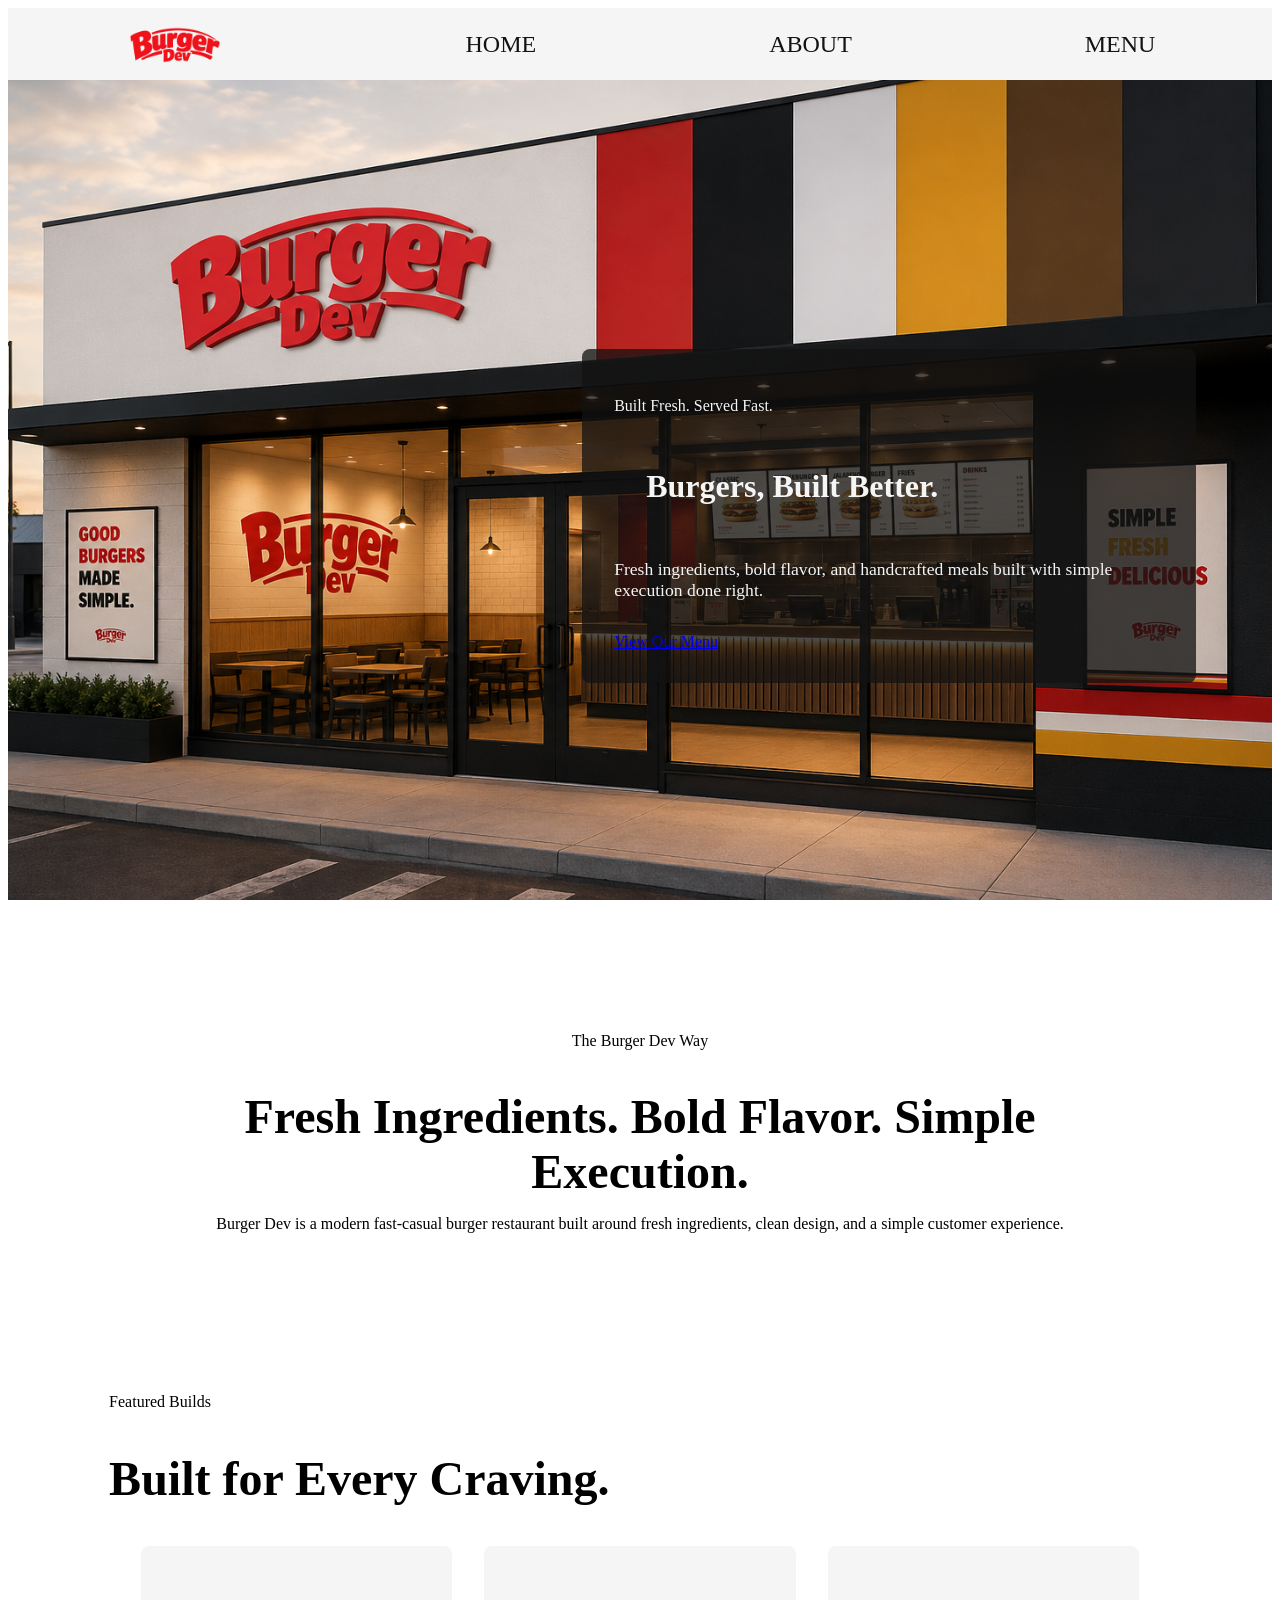
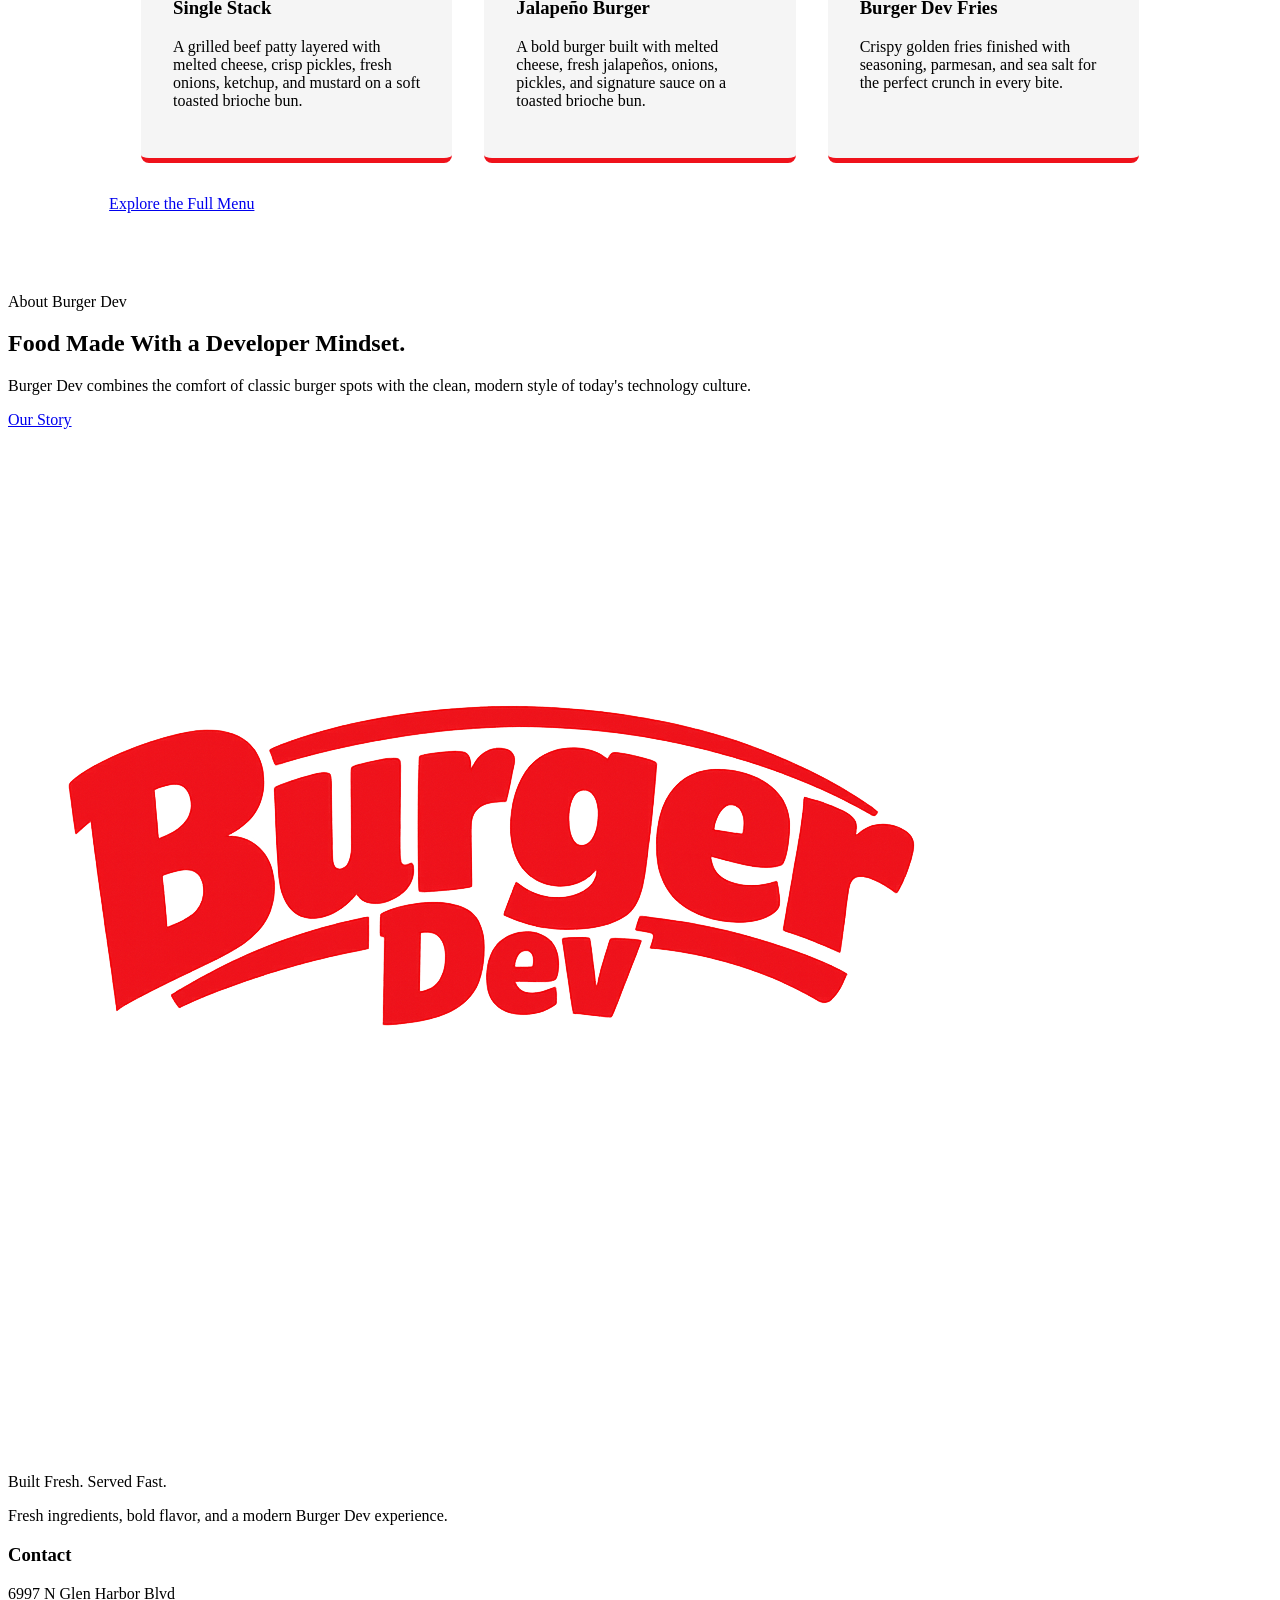
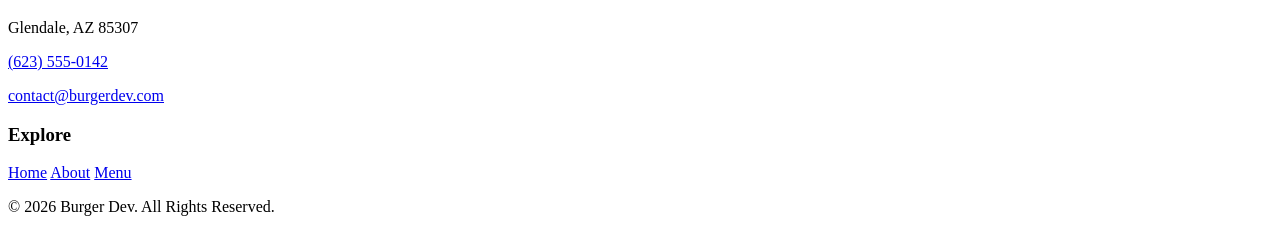
<file: index.html>
<!DOCTYPE html>
<html lang="en">
    <!-- Hompage -->
    <head>
        <meta charset="UTF-8">
        <meta name="description" content="Burger Dev serves fresh burgers, crispy fries, and handcrafted meals built with bold flavor and simple execution.">
        <meta name="viewport" content="width=device-width, initial-scale=1.0">

        <title>Burger Dev | Built Fresh. Served Fast.</title>
        <!-- Css Stylesheets -->
        <link rel="stylesheet" type="text/css" href="./global.css">
        <link rel="stylesheet" type="text/css" href="./homepage.css">
    </head>

    <body>
        <nav>
            <!-- Site Navigation -->
             <a href="./" id="logo-wrapper">
            <img src="./images/Burger_Dev_Logo.png" alt="Burger Dev Logo" id="nav-logo">
            </a>

            <a href="./" class="nav-link">Home</a>
            <a href="./about/" class="nav-link">About</a>
            <a href="./menu/" class="nav-link">Menu</a>
        </nav>
        <header id="hero">
            <div class="hero-content">
                <!-- Hero Content -->
                <p class="section-label">Built Fresh. Served Fast.</p>

                <h1>Burgers, Built Better.</h1>

                <p class="hero-description">
                    Fresh ingredients, bold flavor, and handcrafted meals
                    built with simple execution done right.
                </p>

                <a href="./menu/" class="button">View Our Menu</a>
            </div>
        </header>

        <main>
            <section id="brand-intro">
                <!-- Brand Introduction -->
                <p class="section-label">The Burger Dev Way</p>
                

                <h2 class="header-two-styles">Fresh Ingredients. Bold Flavor. Simple Execution.</h2>

                <p>
                    Burger Dev is a modern fast-casual burger restaurant
                    built around fresh ingredients, clean design, and a
                    simple customer experience.
                </p>
            </section>

                <!-- Featured Menu -->
            <section id="featured-menu">
                <p>Featured Builds</p>
            
                <h2>Built for Every Craving.</h2>
                    <div class="featured-grid">
                        <article class="menu-card">

                            <h3>Single Stack</h3>
                        
                            <p>
                                A grilled beef patty layered with melted cheese,
                                crisp pickles, fresh onions, ketchup, and mustard
                                on a soft toasted brioche bun.
                            </p>
                        </article>
                        <article class="menu-card">
                            <h3>Jalapeño Burger</h3>

                            <p>
                                A bold burger built with melted cheese,
                                fresh jalapeños, onions, pickles, and
                                signature sauce on a toasted brioche bun.
                            </p>
                        </article>
                        <article class="menu-card">
                            <h3>Burger Dev Fries</h3>


                            <p>
                                Crispy golden fries finished with seasoning,
                                parmesan, and sea salt for the perfect
                                crunch in every bite.
                            </p>
                        </article>
                        
                    </div>
                <a href="./menu/">Explore the Full Menu</a>
            </section>

            <!-- About Preview -->
            <p>About Burger Dev</p>

            <h2>Food Made With a Developer Mindset.</h2>

            <p>
                Burger Dev combines the comfort of classic burger spots
                with the clean, modern style of today's technology
                culture.
            </p>

            <a href="./about/">Our Story</a>
        
        </main>
        </footer>
            <!-- Footer Brand Content -->
            <img src="./images/Burger_Dev_Logo.png" alt="Burger Dev Logo">

            <p>Built Fresh. Served Fast.</p>

            <p>
                Fresh ingredients, bold flavor, and a modern
                Burger Dev experience.
            </p>


            <!-- Contact Information -->
            <h3>Contact</h3>

            <p>6997 N Glen Harbor Blvd</p>
            <p>Glendale, AZ 85307</p>

            <p>
                <a href="tel:+16235550142">(623) 555-0142</a>
            </p>

            <p>
                <a href="mailto:contact@burgerdev.com">contact@burgerdev.com</a>
            </p>


            <!-- Explore Links -->
            <h3>Explore</h3>

            <a href="./">Home</a>
            <a href="./about/">About</a>
            <a href="./menu/">Menu</a>


            <!-- Copyright -->
            <p>&copy; 2026 Burger Dev. All Rights Reserved.</p>
        </footer>
    </body>

</html>
</file>
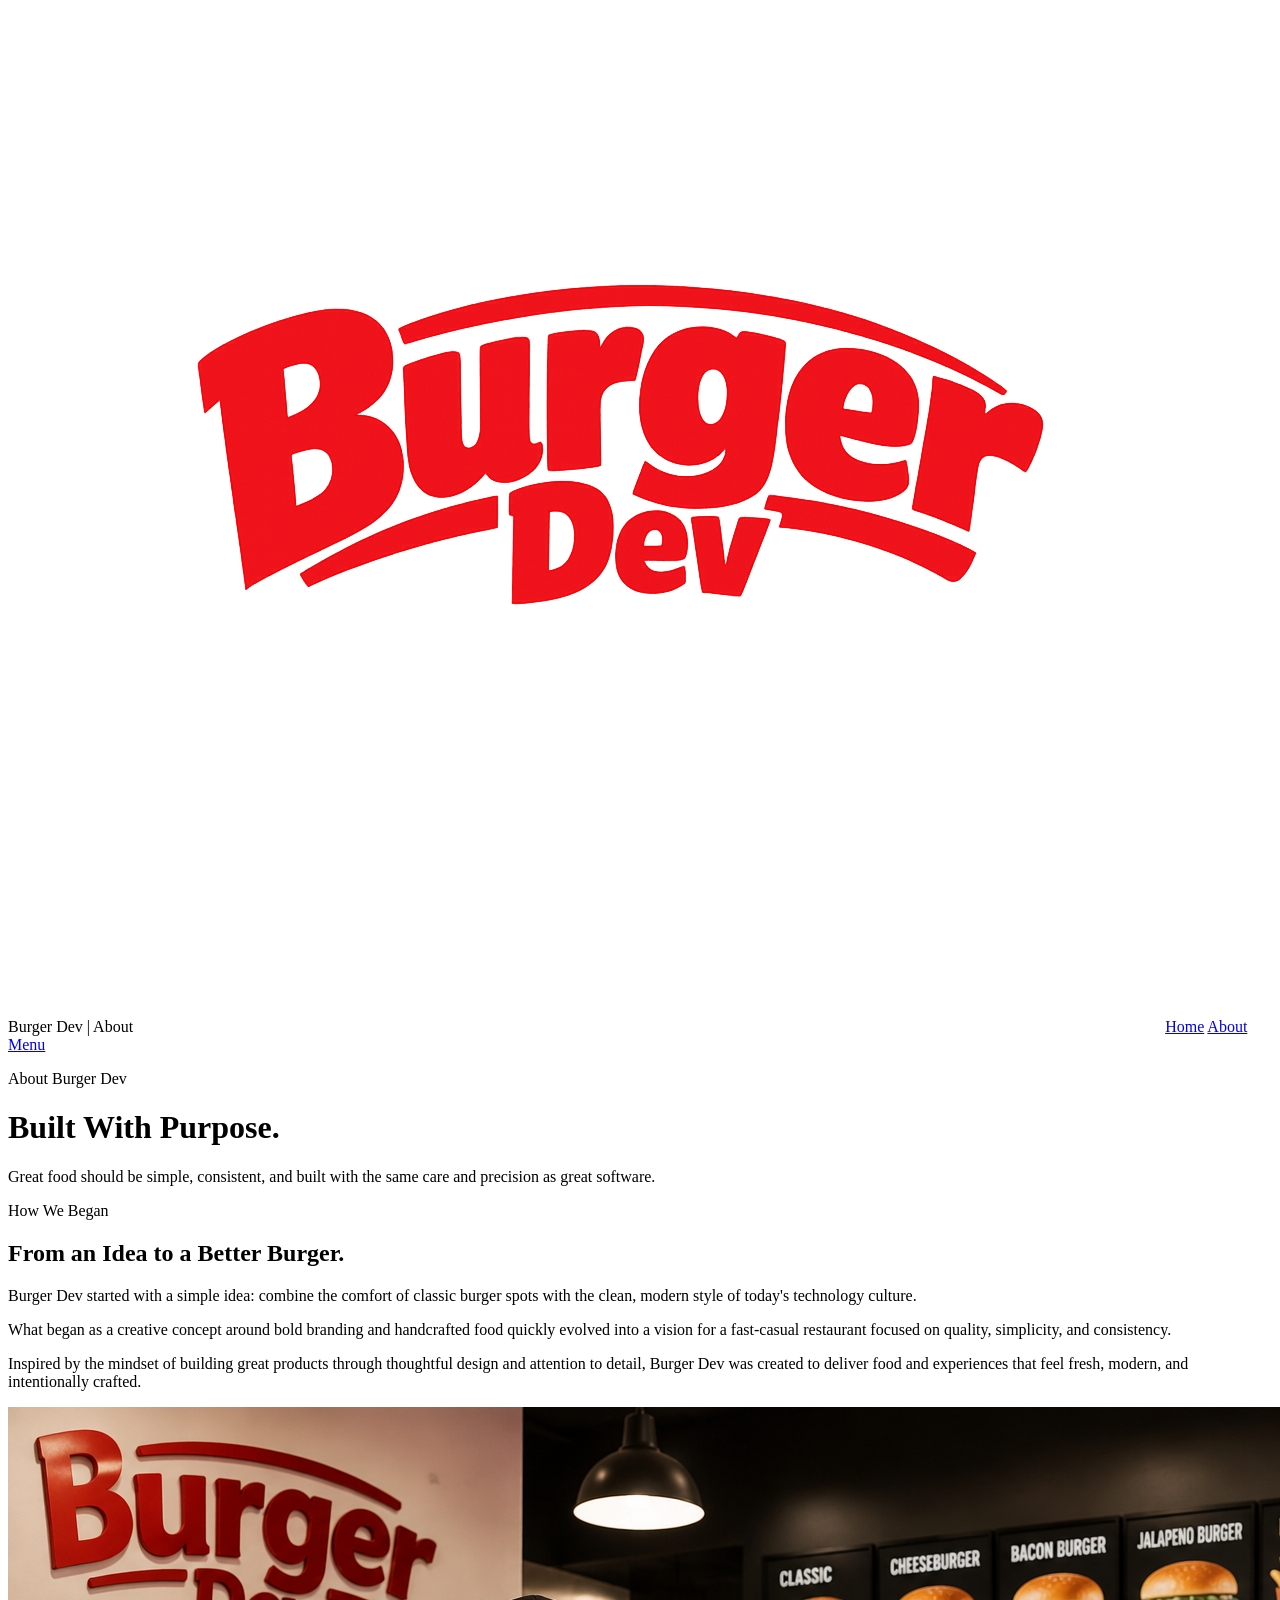
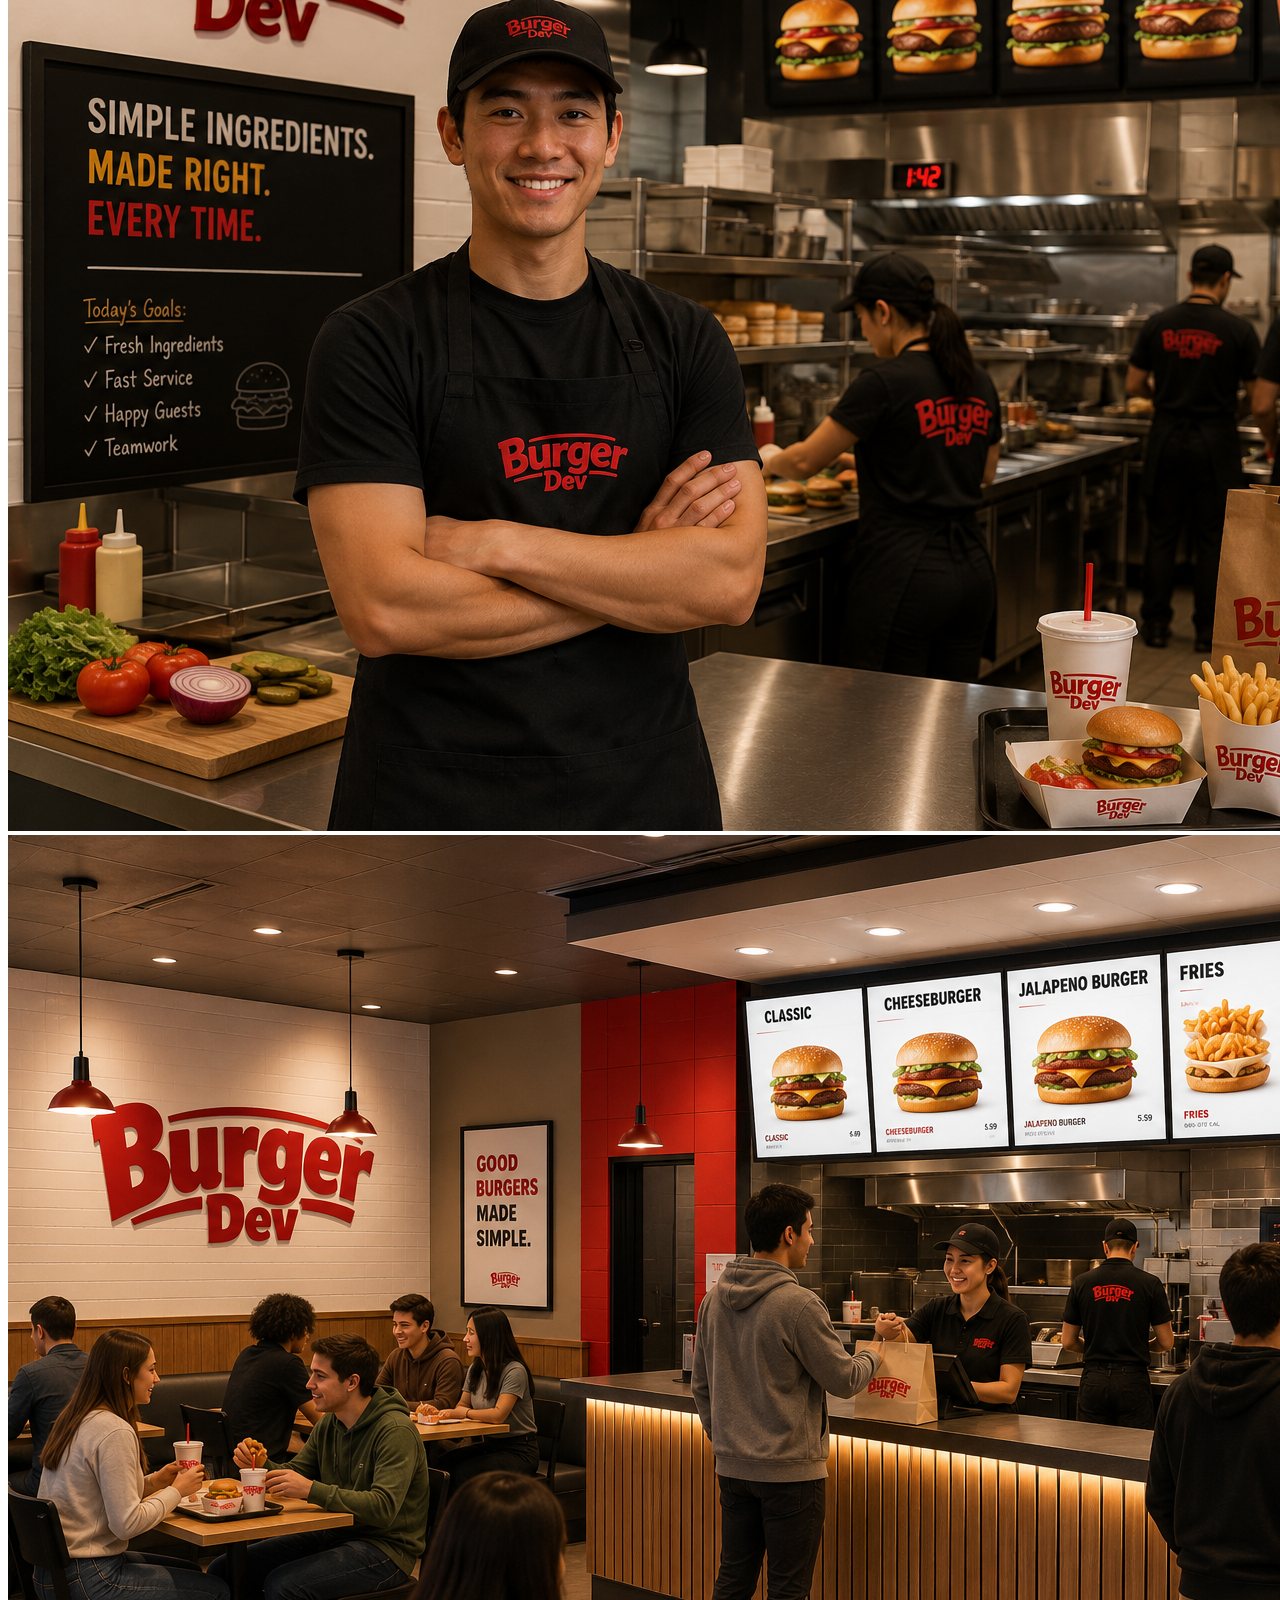
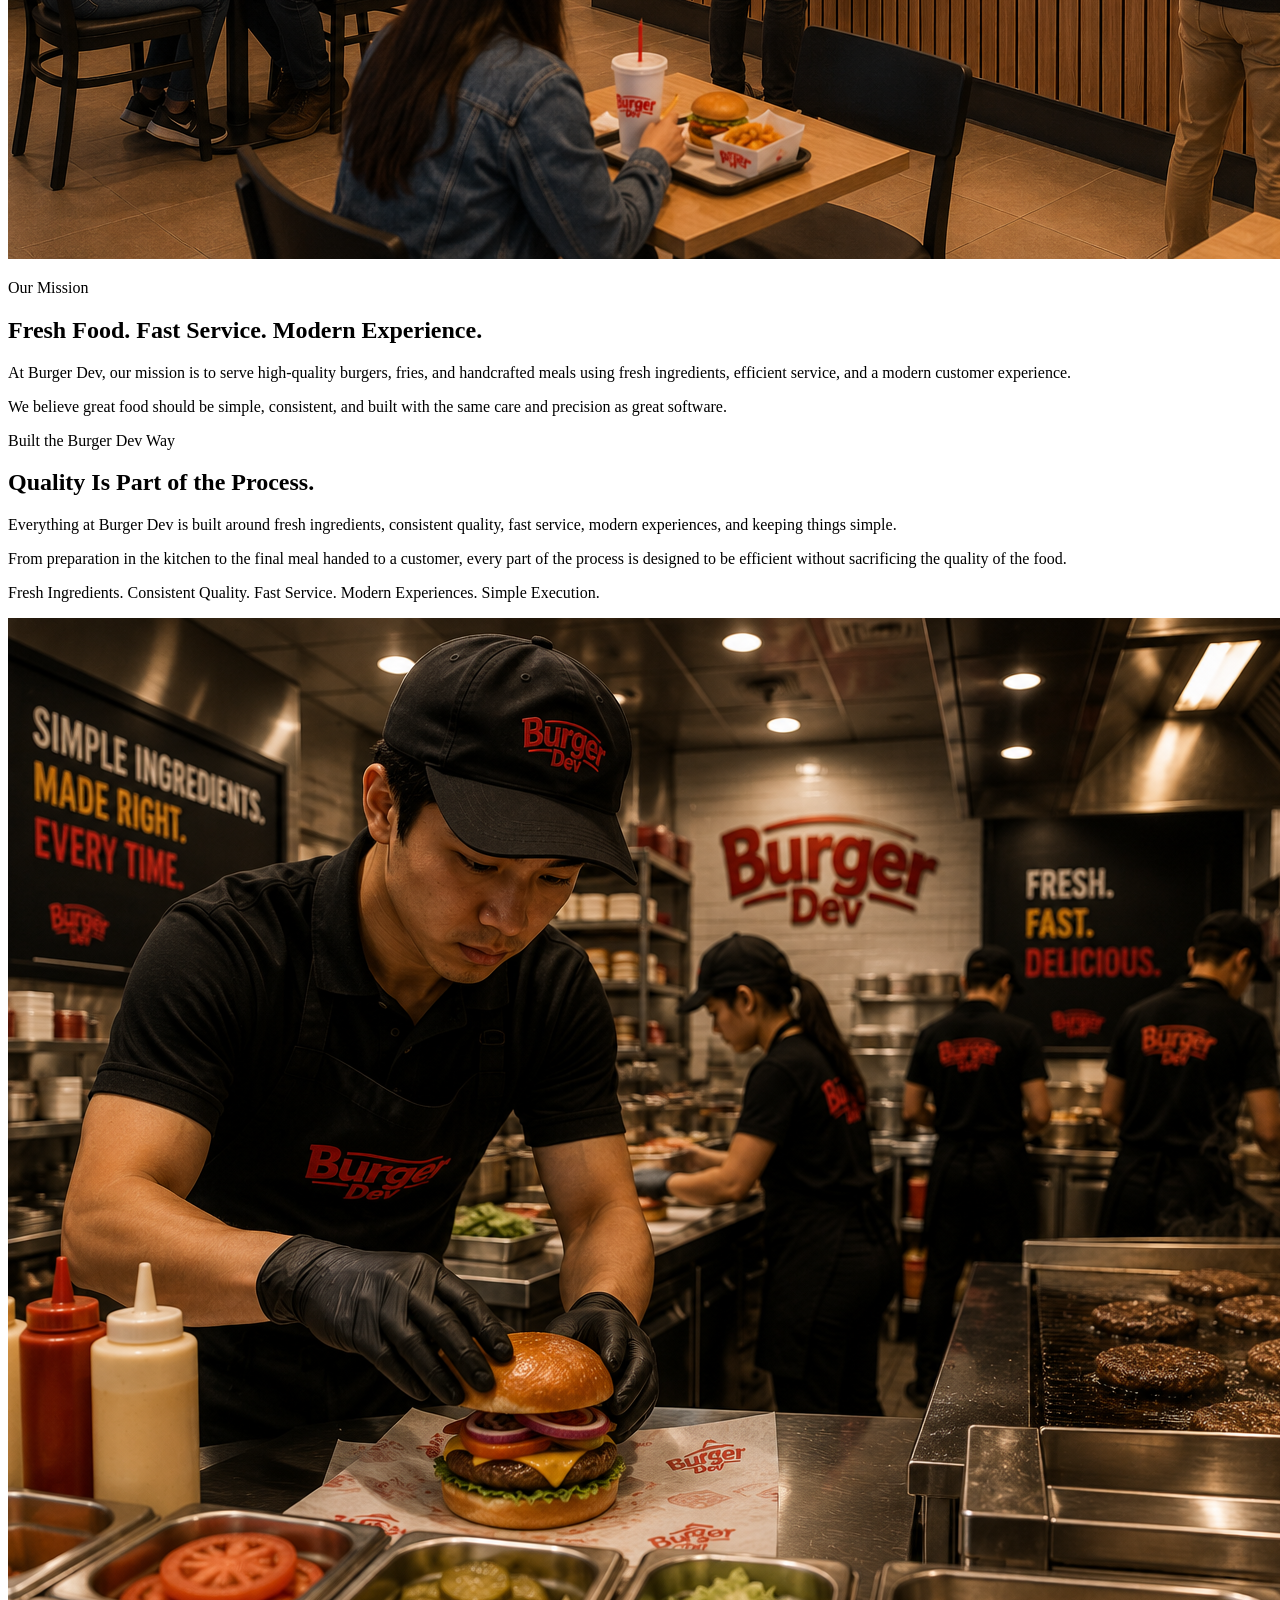
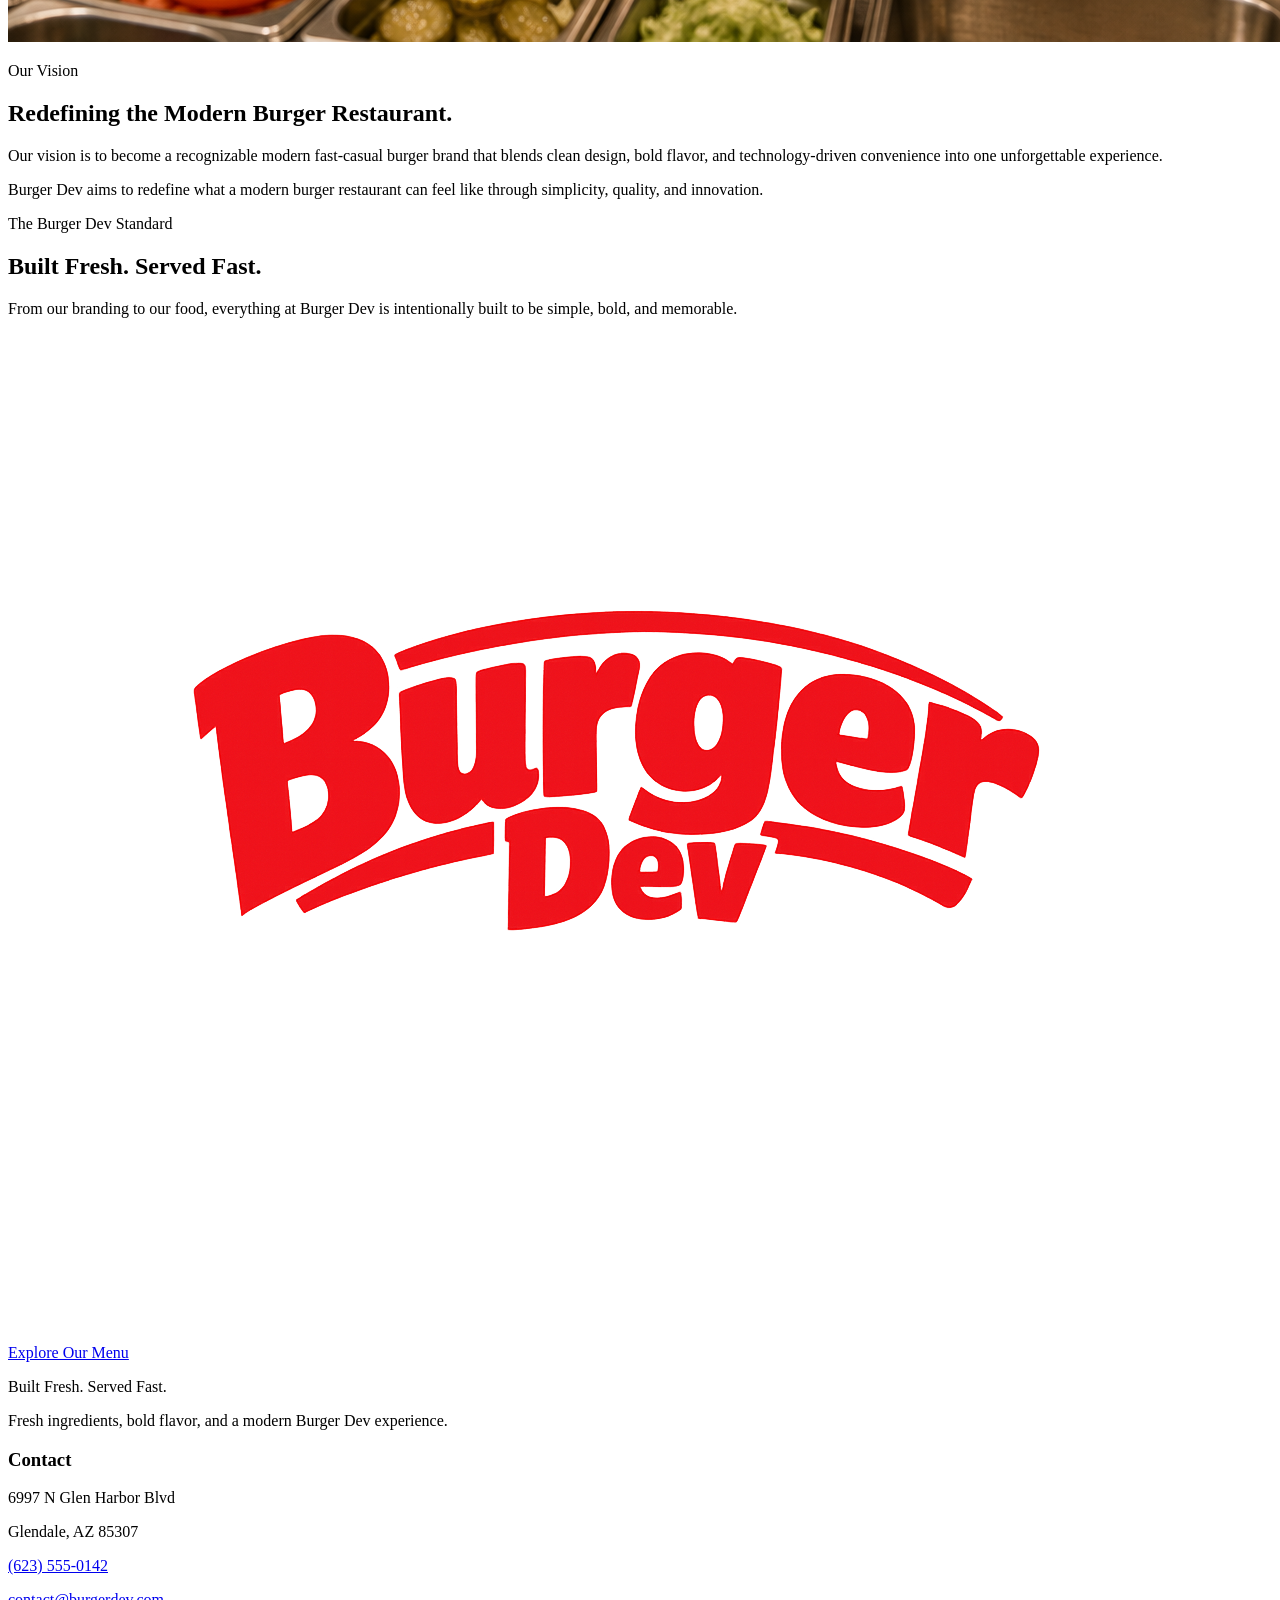
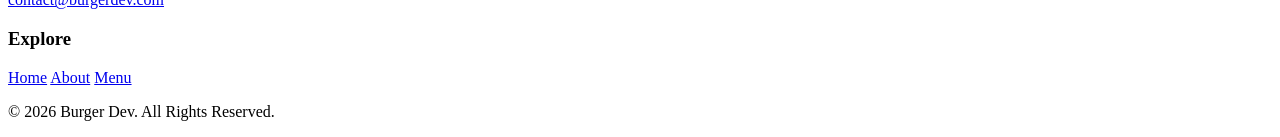
<file: about/index.html>
<!DOCTYPE html>
<html lang="en">

    <head>
        <meta charset="UTF-8">
        <meta name="description" content="Learn the story, mission, vision, and values behind Burger Dev, a modern fast-casual burger restaurant built around fresh ingredients and thoughtful design.">
        <meta name="viewport" content="width=device-width, initial-scale=1.0">

        <tsitle>Burger Dev | About</title>
    </head>

    <body>

        <!-- Site Navigation -->
        <img src="../images/Burger_Dev_Logo.png" alt="Burger Dev Logo">

        <a href="../">Home</a>
        <a href="./">About</a>
        <a href="../menu/">Menu</a>


        <!-- About Header -->
        <p>About Burger Dev</p>

        <h1>Built With Purpose.</h1>

        <p>
            Great food should be simple, consistent, and built with the
            same care and precision as great software.
        </p>


        <!-- Our Story -->
        <p>How We Began</p>

        <h2>From an Idea to a Better Burger.</h2>

        <p>
            Burger Dev started with a simple idea: combine the
            comfort of classic burger spots with the clean,
            modern style of today's technology culture.
        </p>

        <p>
            What began as a creative concept around bold branding
            and handcrafted food quickly evolved into a vision for
            a fast-casual restaurant focused on quality,
            simplicity, and consistency.
        </p>

        <p>
            Inspired by the mindset of building great products
            through thoughtful design and attention to detail,
            Burger Dev was created to deliver food and experiences
            that feel fresh, modern, and intentionally crafted.
        </p>

        <img src="../images/Store/Founder.png" alt="Burger Dev founder representing the beginning of the restaurant">


        <!-- Mission -->
        <img src="../images/Store/Inside Store.png" alt="Interior of the Burger Dev restaurant">

        <p>Our Mission</p>

        <h2>Fresh Food. Fast Service. Modern Experience.</h2>

        <p>
            At Burger Dev, our mission is to serve high-quality
            burgers, fries, and handcrafted meals using fresh
            ingredients, efficient service, and a modern customer
            experience.
        </p>

        <p>
            We believe great food should be simple, consistent,
            and built with the same care and precision as great
            software.
        </p>


        <!-- Quality and Values -->
        <p>Built the Burger Dev Way</p>

        <h2>Quality Is Part of the Process.</h2>

        <p>
            Everything at Burger Dev is built around fresh
            ingredients, consistent quality, fast service,
            modern experiences, and keeping things simple.
        </p>

        <p>
            From preparation in the kitchen to the final meal
            handed to a customer, every part of the process is
            designed to be efficient without sacrificing the
            quality of the food.
        </p>

        <p>
            Fresh Ingredients. Consistent Quality. Fast Service.
            Modern Experiences. Simple Execution.
        </p>

        <img src="../images/Store/Inside the Kitchen.png" alt="Burger Dev professional restaurant kitchen">


        <!-- Vision -->
        <p>Our Vision</p>

        <h2>Redefining the Modern Burger Restaurant.</h2>

        <p>
            Our vision is to become a recognizable modern fast-casual
            burger brand that blends clean design, bold flavor, and
            technology-driven convenience into one unforgettable
            experience.
        </p>

        <p>
            Burger Dev aims to redefine what a modern burger restaurant
            can feel like through simplicity, quality, and innovation.
        </p>


        <!-- Closing Statement -->
        <p>The Burger Dev Standard</p>

        <h2>Built Fresh. Served Fast.</h2>

        <p>
            From our branding to our food, everything at Burger Dev is
            intentionally built to be simple, bold, and memorable.
        </p>

        <a href="../menu/">Explore Our Menu</a>


        <!-- Footer Brand Content -->
        <img src="../images/Burger_Dev_Logo.png" alt="Burger Dev Logo">

        <p>Built Fresh. Served Fast.</p>

        <p>
            Fresh ingredients, bold flavor, and a modern
            Burger Dev experience.
        </p>


        <!-- Contact Information -->
        <h3>Contact</h3>

        <p>6997 N Glen Harbor Blvd</p>
        <p>Glendale, AZ 85307</p>

        <p>
            <a href="tel:+16235550142">(623) 555-0142</a>
        </p>

        <p>
            <a href="mailto:contact@burgerdev.com">contact@burgerdev.com</a>
        </p>


        <!-- Explore Links -->
        <h3>Explore</h3>

        <a href="../">Home</a>
        <a href="./">About</a>
        <a href="../menu/">Menu</a>


        <!-- Copyright -->
        <p>&copy; 2026 Burger Dev. All Rights Reserved.</p>

    </body>

</html>
</file>
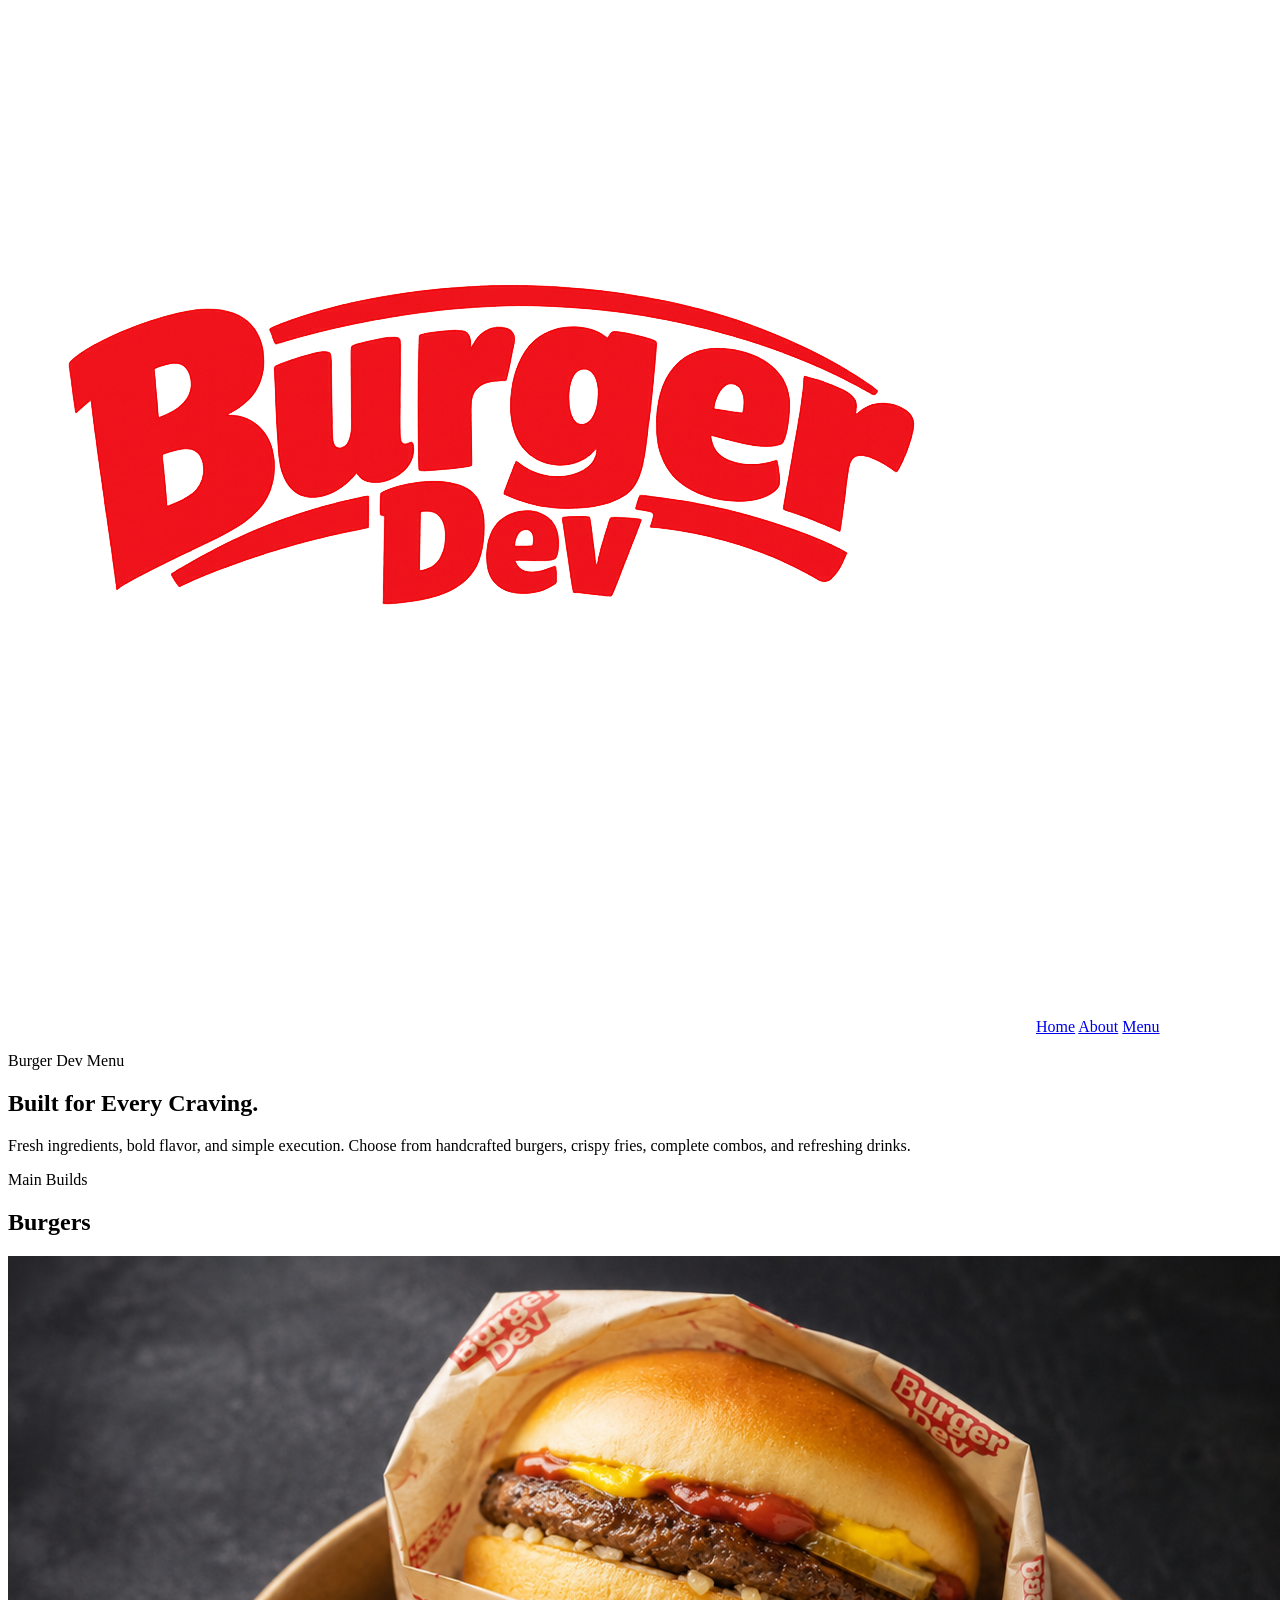
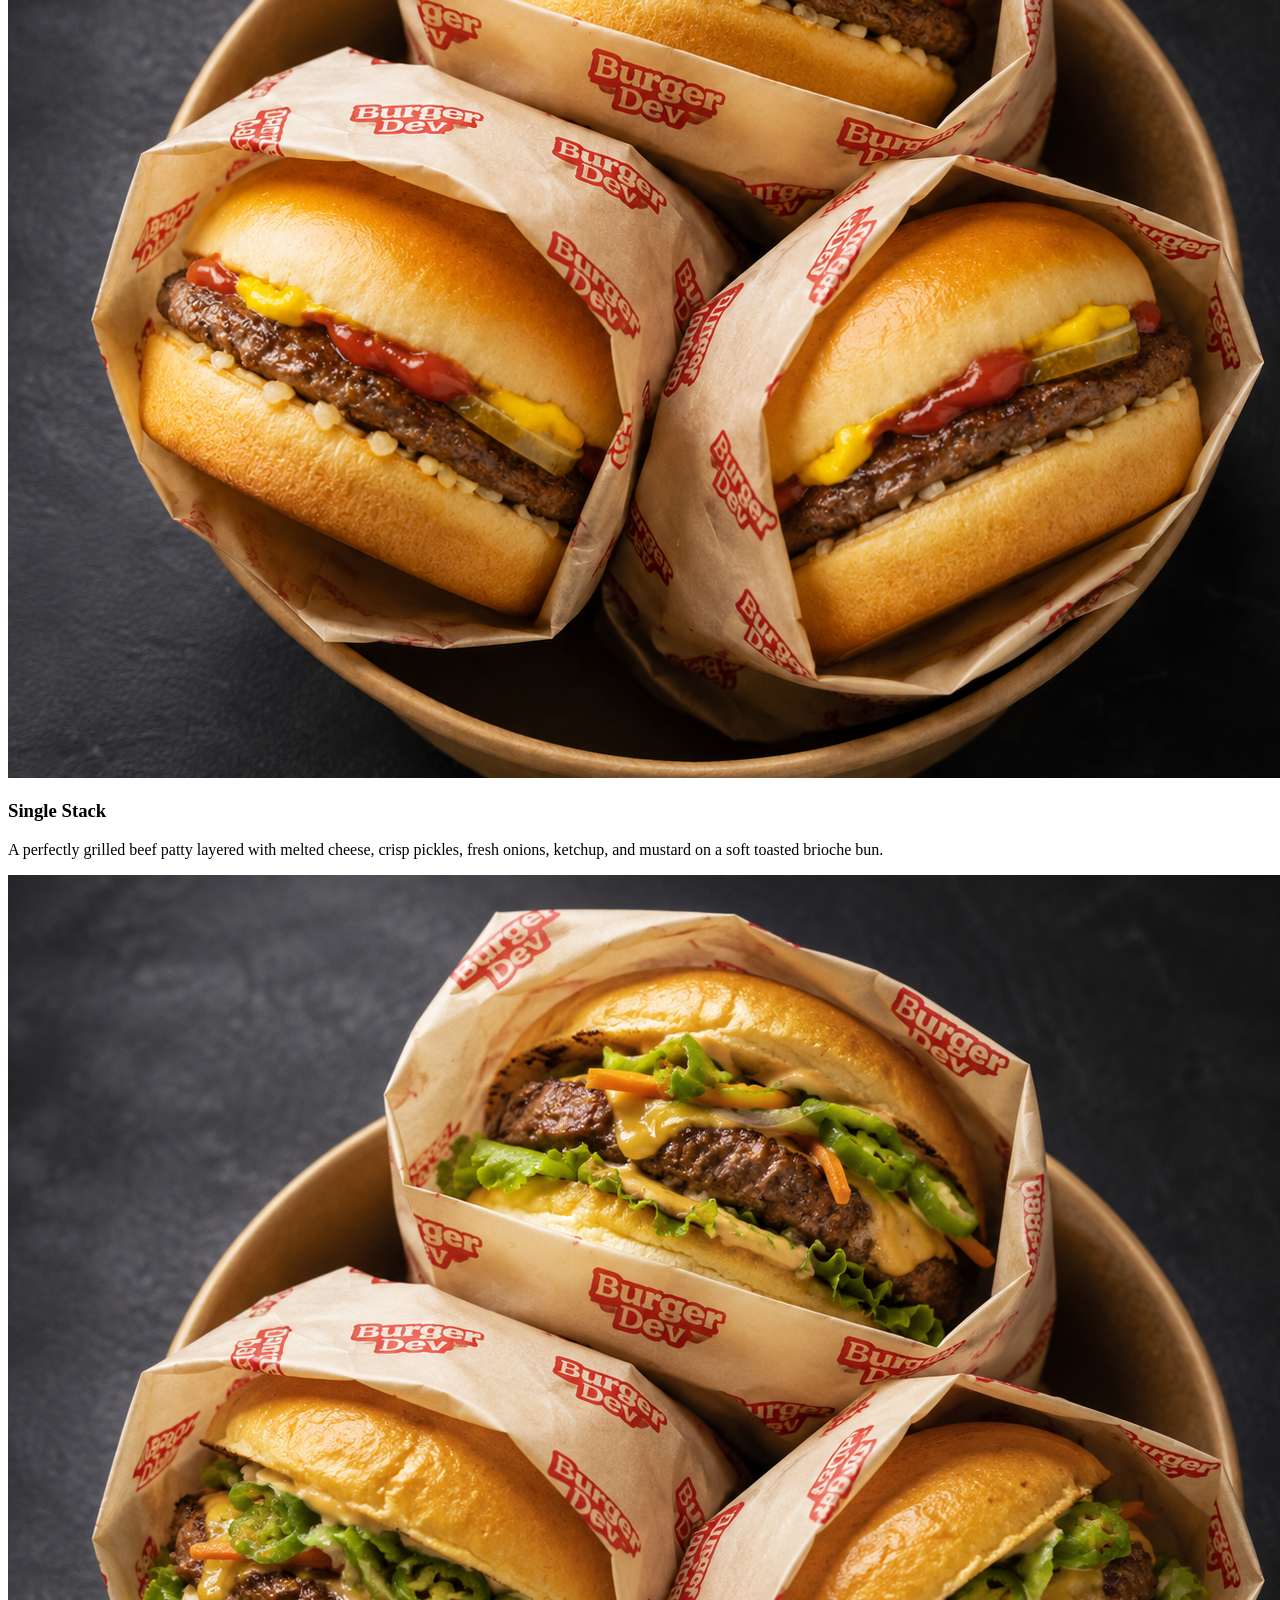
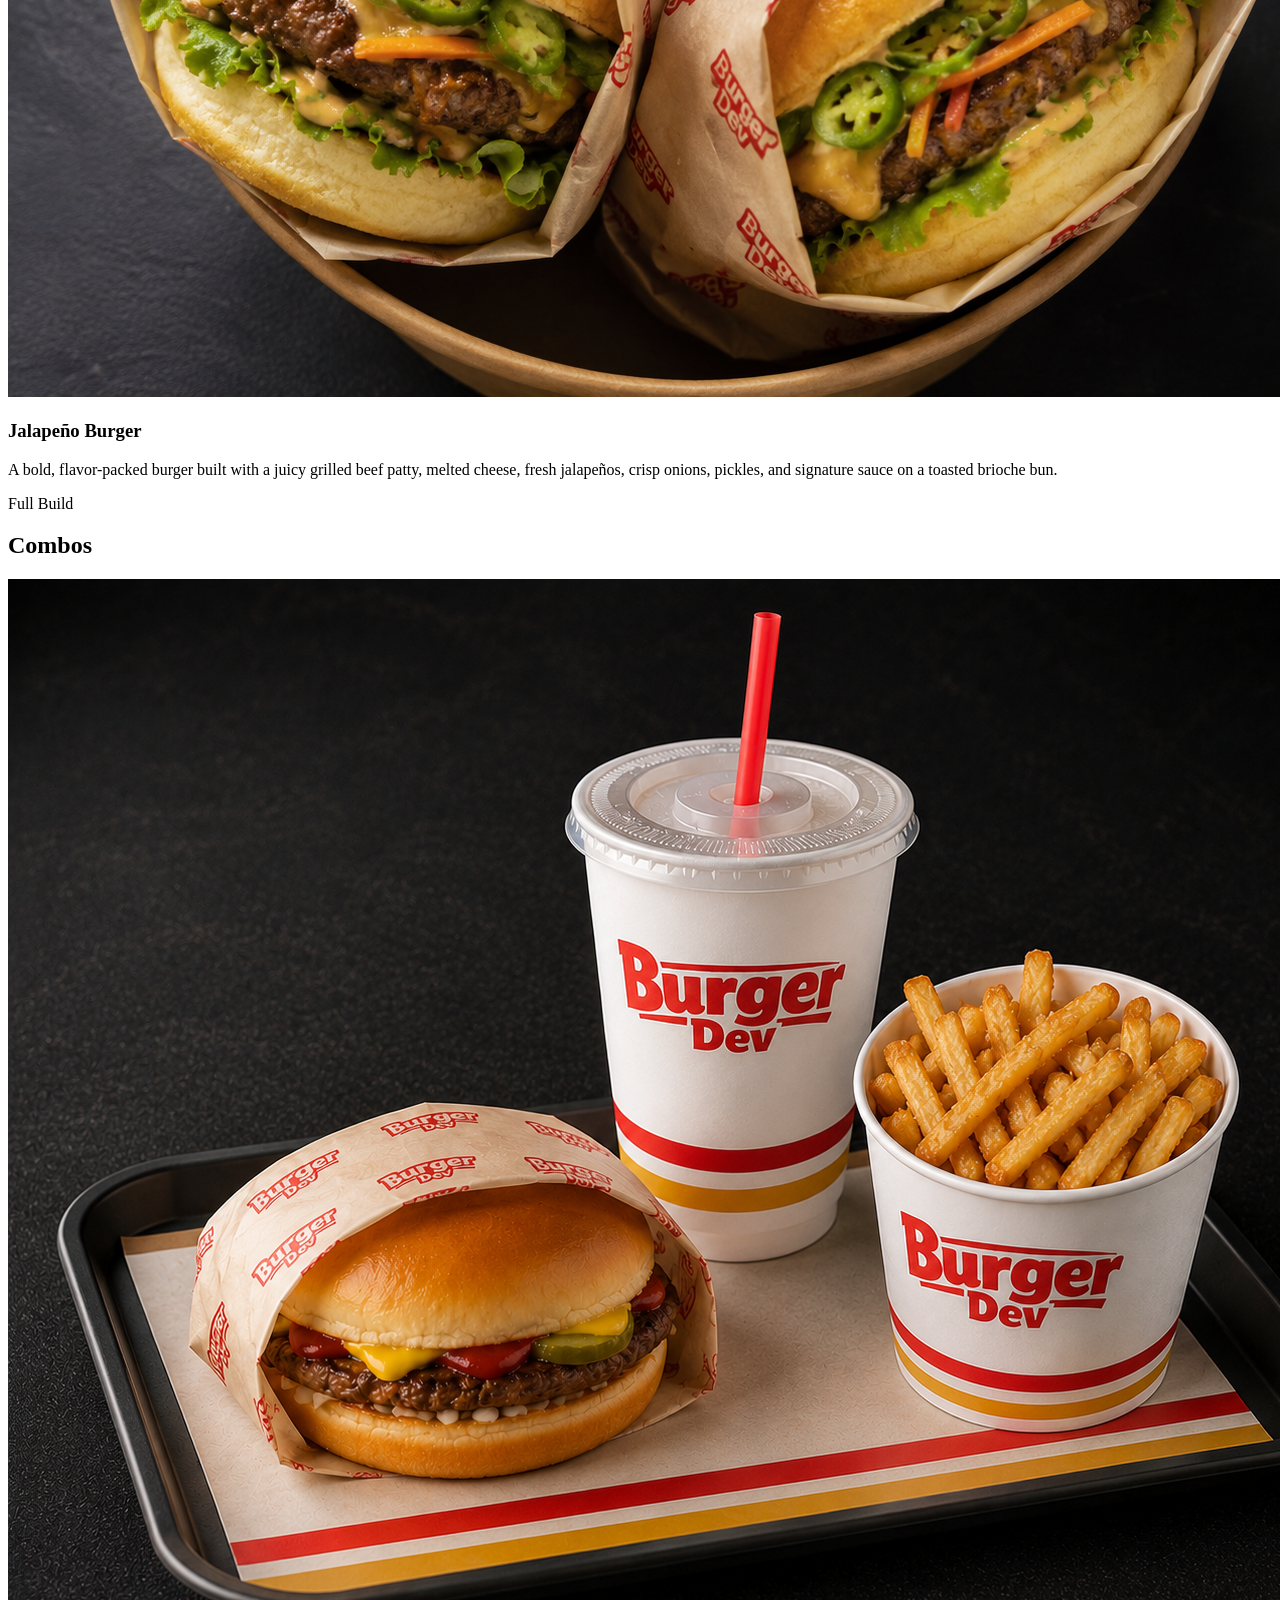
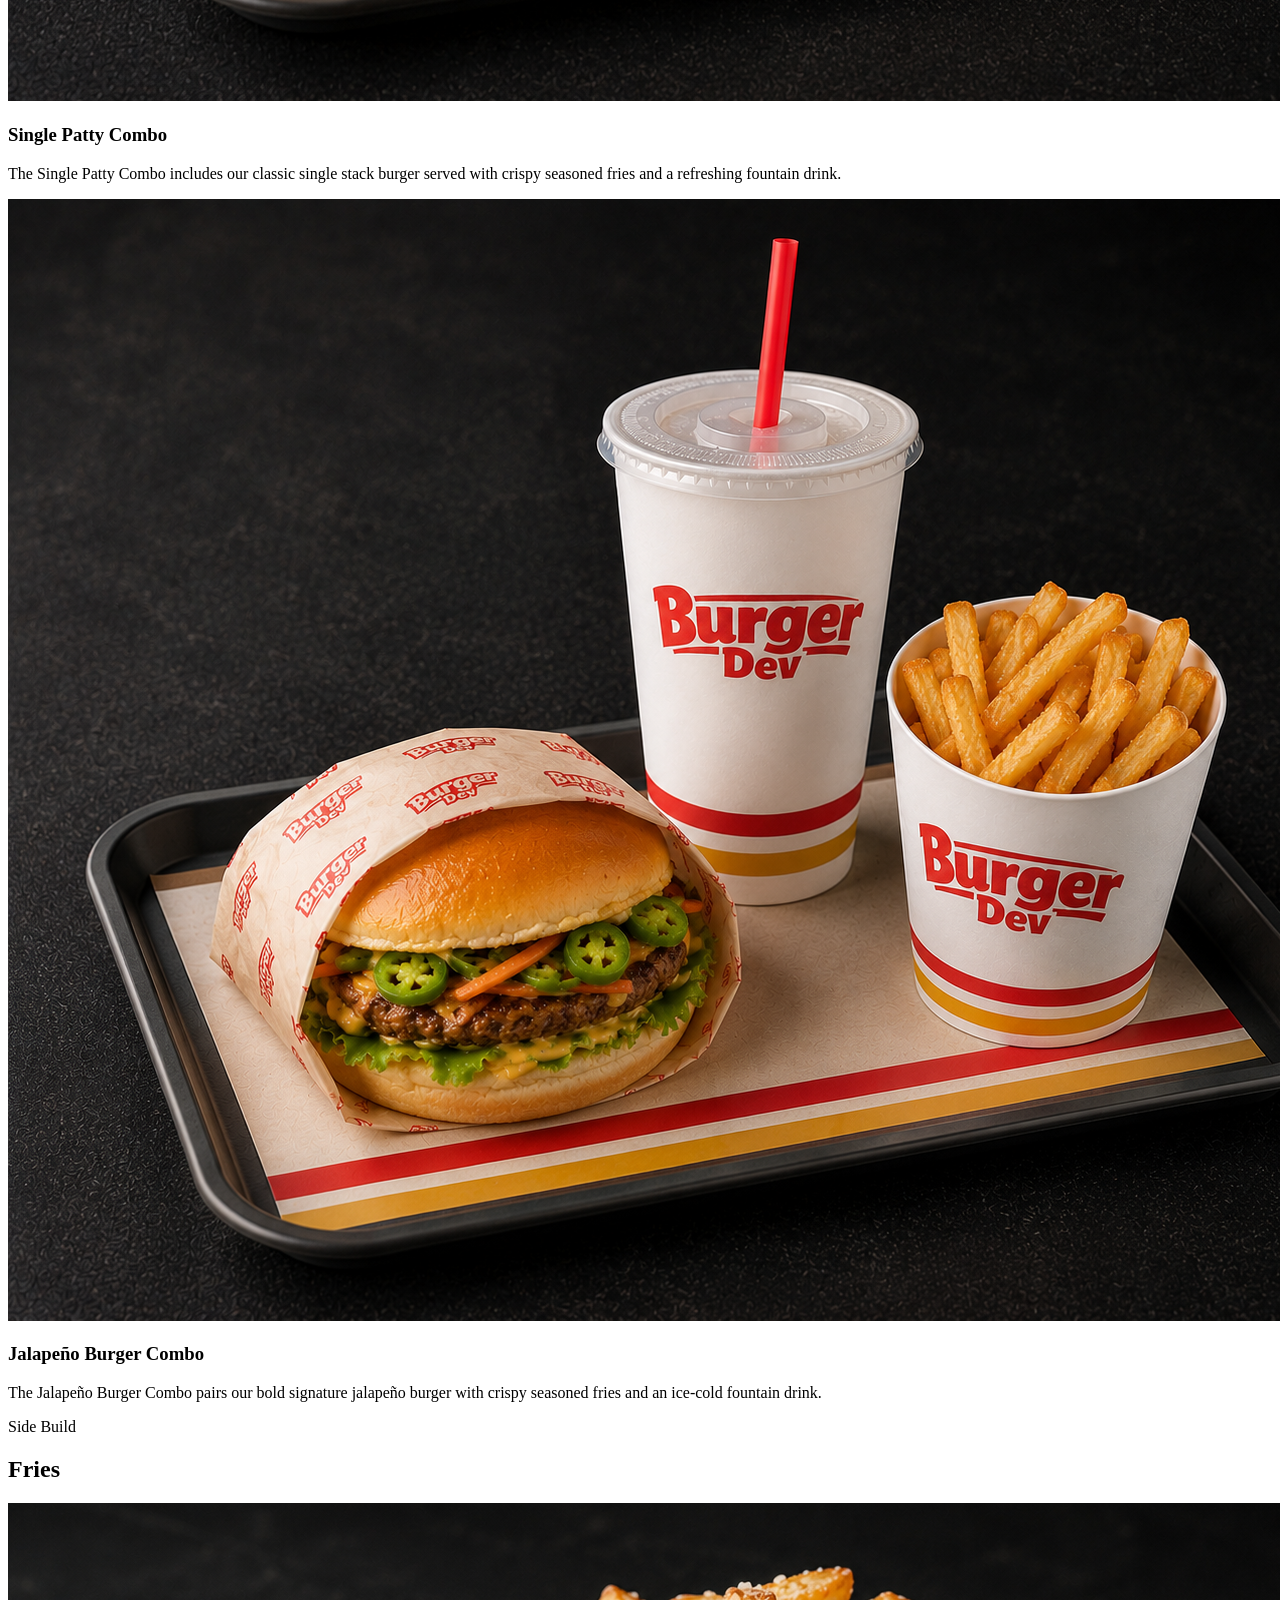
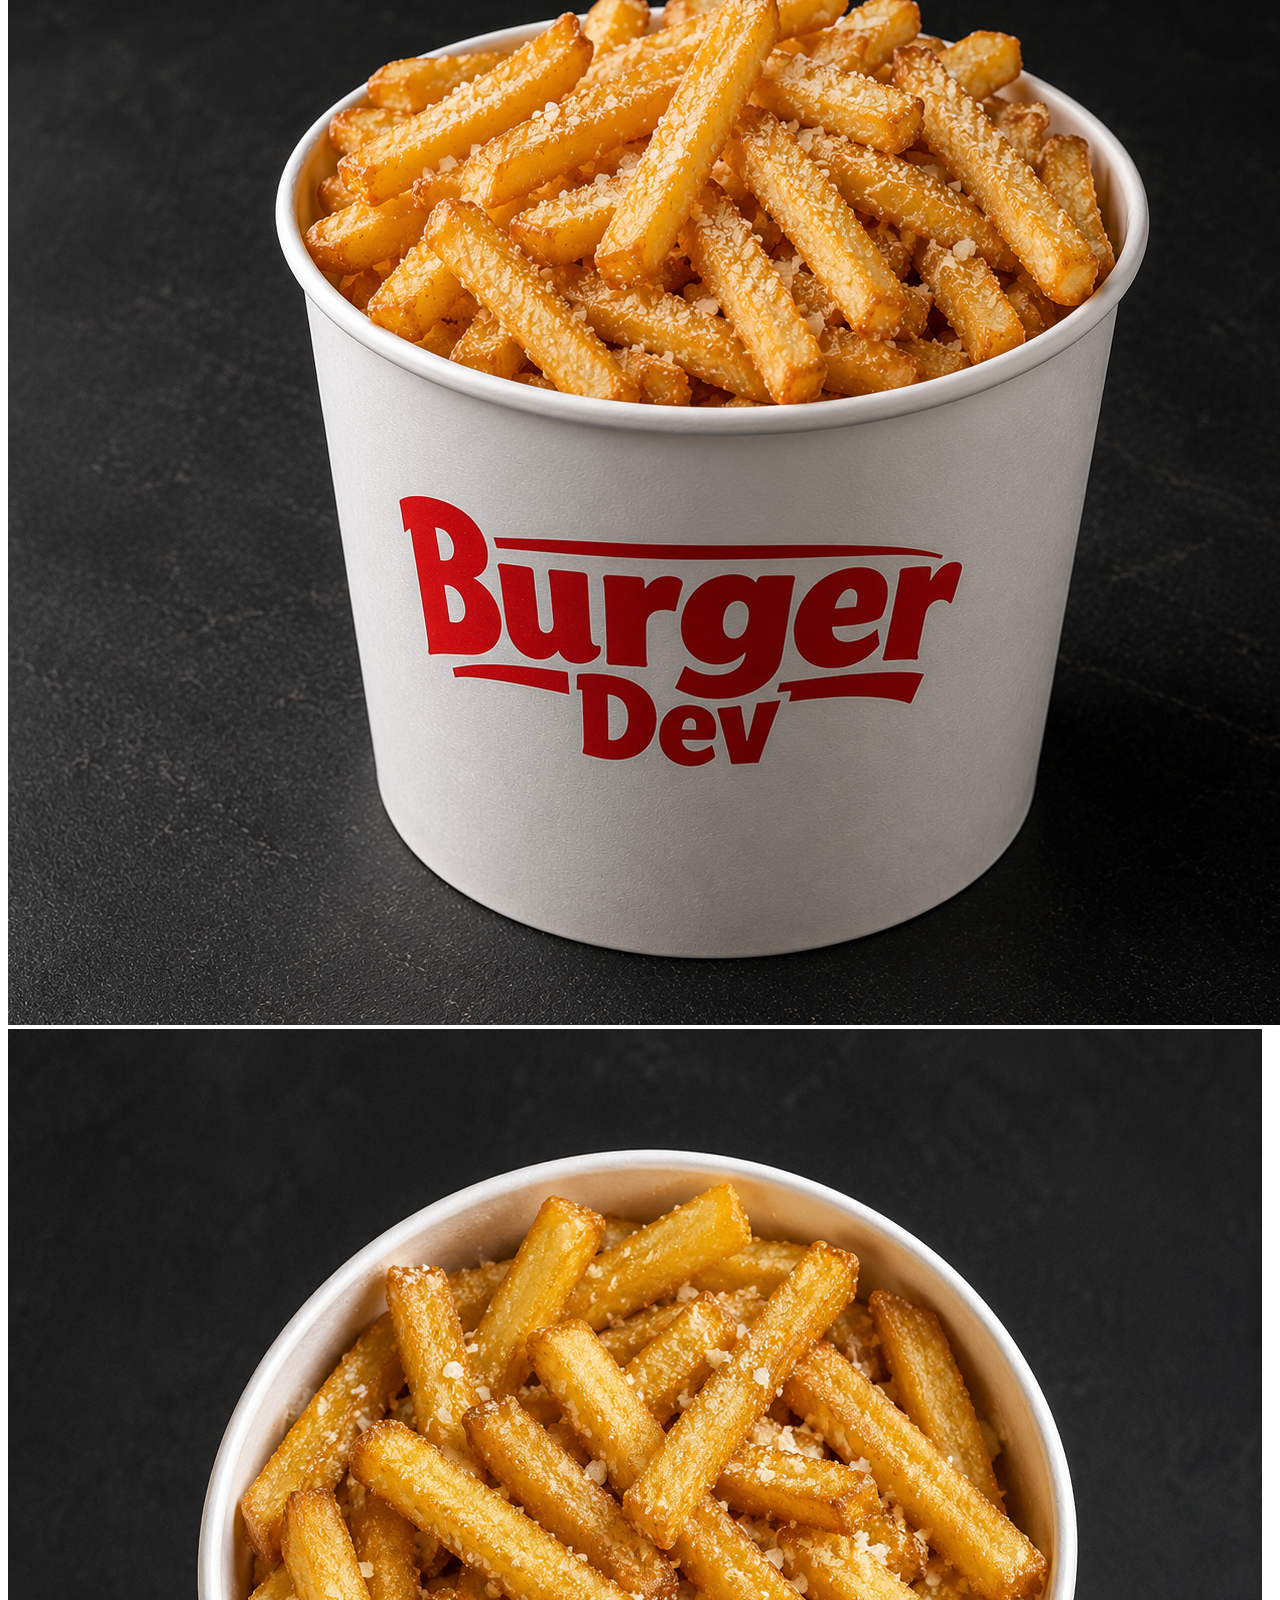
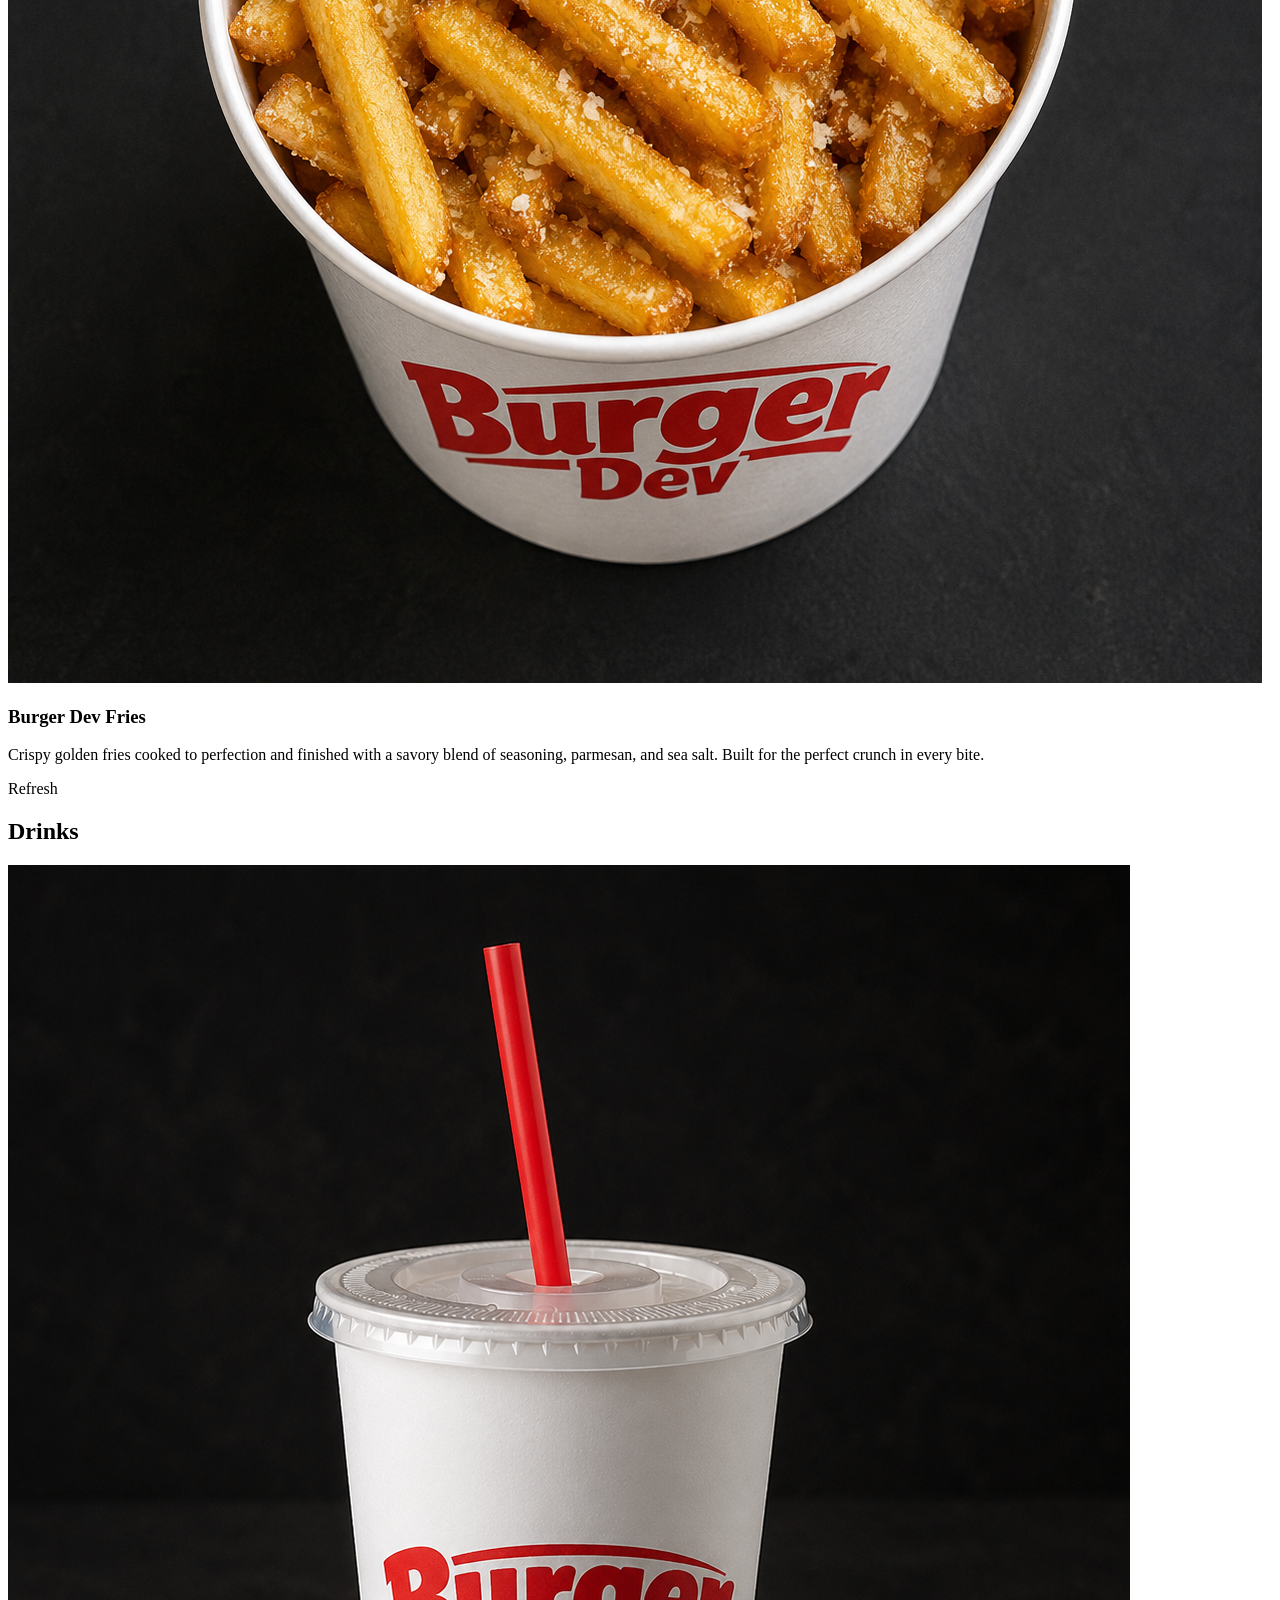
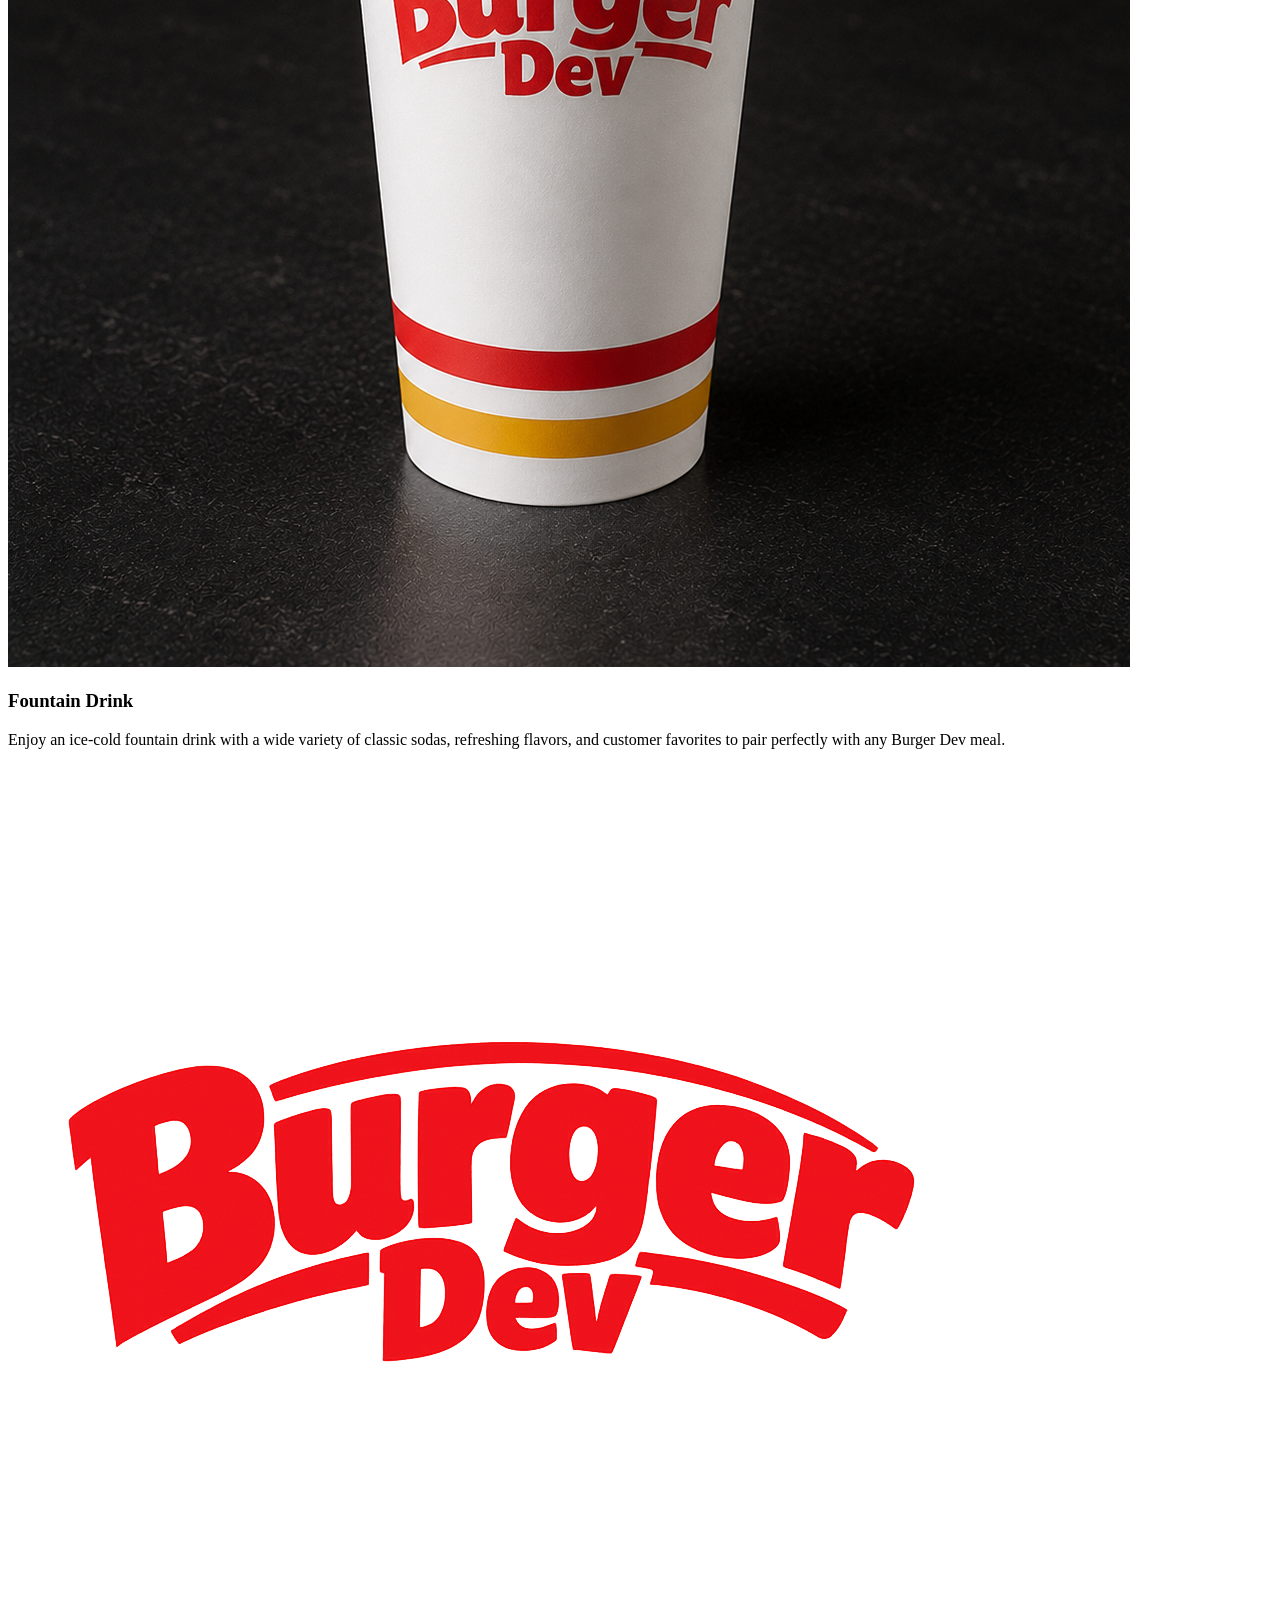
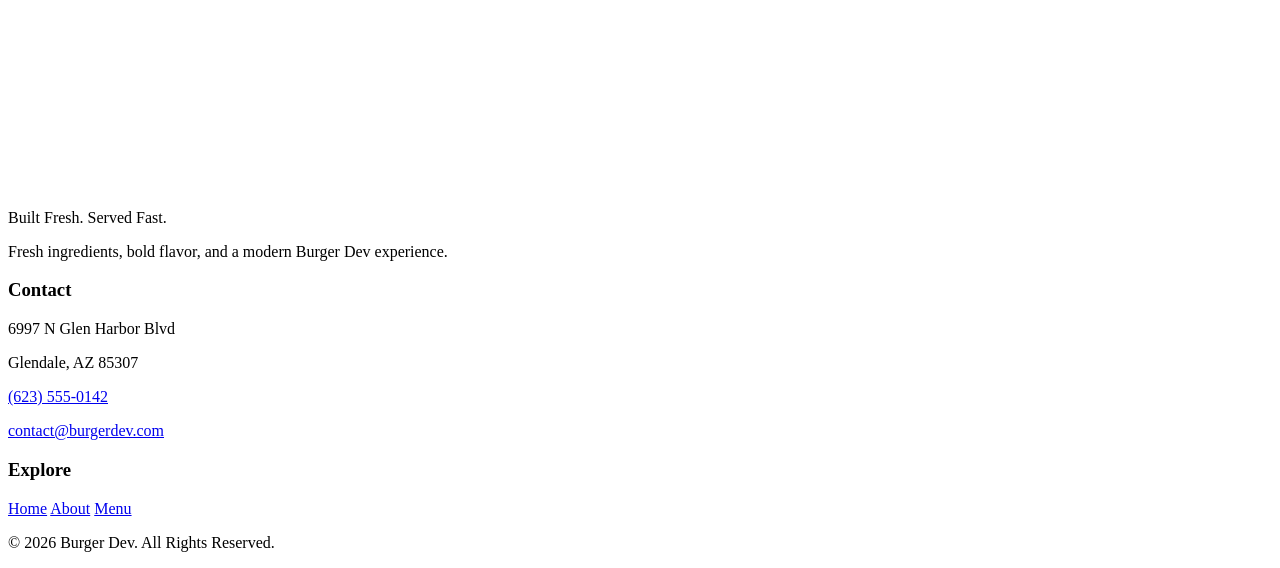
<file: menu/index.html>
<!DOCTYPE html>
<html lang="en">
    

    <head>
        <meta charset="UTF-8">
        <meta name="description" content="Explore the Burger Dev menu featuring fresh burgers, crispy fries, combos, and drinks.">
        <meta name="viewport" content="width=device-width, initial-scale=1.0">
        <title>Burger Dev | Menu</title>
    </head>

    <body>
        <nav>
        <!-- Site Navigation -->
        <img src="../images/Burger_Dev_Logo.png" alt="Burger Dev Logo">

        <a href="../">Home</a>
        <a href="../about/">About</a>
        <a href="./">Menu</a>


        <!-- Menu Header -->
        <p>Burger Dev Menu</p>

        <h1>Built for Every Craving.</h1>

        <p>
            Fresh ingredients, bold flavor, and simple execution.
            Choose from handcrafted burgers, crispy fries, complete combos,
            and refreshing drinks.
        </p>


        <!-- Burgers -->
        <p>Main Builds</p>

        <h2>Burgers</h2>


        <!-- Single Stack -->
        <img src="../images/Products/Single Patty Burger/Single Patty Burger.png" alt="Burger Dev Single Patty Burger">

        <h3>Single Stack</h3>

        <p>
            A perfectly grilled beef patty layered with melted cheese,
            crisp pickles, fresh onions, ketchup, and mustard on a soft
            toasted brioche bun.
        </p>


        <!-- Jalapeño Burger -->
        <img src="../images/Products/Jalapeno Burger/Jalapeno Burger.png" alt="Burger Dev Jalapeño Burger">

        <h3>Jalapeño Burger</h3>

        <p>
            A bold, flavor-packed burger built with a juicy grilled beef
            patty, melted cheese, fresh jalapeños, crisp onions, pickles,
            and signature sauce on a toasted brioche bun.
        </p>


        <!-- Combos -->
        <p>Full Build</p>

        <h2>Combos</h2>


        <!-- Single Patty Combo -->
        <img src="../images/Products/Combos/Single Patty Combo.png" alt="Burger Dev Single Patty Combo">

        <h3>Single Patty Combo</h3>

        <p>
            The Single Patty Combo includes our classic single stack
            burger served with crispy seasoned fries and a refreshing
            fountain drink.
        </p>


        <!-- Jalapeño Burger Combo -->
        <img src="../images/Products/Combos/Jalapeno Burger Combo.png" alt="Burger Dev Jalapeño Burger Combo">

        <h3>Jalapeño Burger Combo</h3>

        <p>
            The Jalapeño Burger Combo pairs our bold signature
            jalapeño burger with crispy seasoned fries and an
            ice-cold fountain drink.
        </p>


        <!-- Fries -->
        <p>Side Build</p>

        <h2>Fries</h2>

        <img src="../images/Products/Fries/Fries side down view.png" alt="Burger Dev fries side view">

        <img src="../images/Products/Fries/Fries top down view.png" alt="Burger Dev fries top view">

        <h3>Burger Dev Fries</h3>

        <p>
            Crispy golden fries cooked to perfection and finished
            with a savory blend of seasoning, parmesan, and sea salt.
            Built for the perfect crunch in every bite.
        </p>


        <!-- Drinks -->
        <p>Refresh</p>

        <h2>Drinks</h2>

        <img src="../images/Products/Drinks/To go cup drinks.png" alt="Burger Dev fountain drinks">

        <h3>Fountain Drink</h3>

        <p>
            Enjoy an ice-cold fountain drink with a wide variety
            of classic sodas, refreshing flavors, and customer
            favorites to pair perfectly with any Burger Dev meal.
        </p>


        <!-- Footer Brand Content -->
        <img src="../images/Burger_Dev_Logo.png" alt="Burger Dev Logo">

        <p>Built Fresh. Served Fast.</p>

        <p>
            Fresh ingredients, bold flavor, and a modern
            Burger Dev experience.
        </p>


        <!-- Contact Information -->
        <h3>Contact</h3>

        <p>6997 N Glen Harbor Blvd</p>
        <p>Glendale, AZ 85307</p>

        <p>
            <a href="tel:+16235550142">(623) 555-0142</a>
        </p>

        <p>
            <a href="mailto:contact@burgerdev.com">contact@burgerdev.com</a>
        </p>


        <!-- Explore Links -->
        <h3>Explore</h3>

        <a href="../">Home</a>
        <a href="../about/">About</a>
        <a href="./">Menu</a>


        <!-- Copyright -->
        <p>&copy; 2026 Burger Dev. All Rights Reserved.</p>

    </body>

</html>
</file>
<file: global.css>
Nav{
    min-height: 8dvh;

    display: flex;
    flex-direction: row;
    justify-content: space-around;
    align-items: center;

    background-color: #f5f5f5;
}

#logo-wrapper{
    max-height: 8dvh;
    overflow: hidden;
}

#nav-logo{
    max-width: 12dvh;
    max-width: 12dvh;
    margin-top: -1dvh;
}

.nav-link{
    font-size: 1.5rem;
    text-decoration: none;
    text-transform: uppercase;
    color: #121212;
}
</file>
<file: homepage.css>
#hero{
    min-height: 80dvh;

    display: flex;
    align-items: center;
    justify-content: flex-end;

    padding: 6%;

    background-image: url("./images/Store/Store Front.png");
    background-attachment: fixed;
    background-position: center;
    background-repeat: no-repeat;
    background-size: cover;
}

.hero-content{
    max-width: 700px;

    padding: 2rem;

    background-color: rgba(18,18,18, 0.75);
    color: #f5f5f5;
    border-radius: 8px;
}
.hero-content h1 {
    max-width: 700px;

    padding: 2rem;
    background-color: rgba(18,18,18, 0.75)
    color #f5f5f5;
    border-radius: 1rem;
}

.hero-description{
    max-width: 550px;
    margin-bottom: 2rem;
    font-size: 1.1rem;
}
/* Brand Intoduction */
#brand-intro{
    max-width: 1000px;
    margin: auto;
    padding: 4rem 8%;
    text-align: center;
}
#brand-intro h2{
    margin-bottom: 1rem;
    font-size: 3rem;
}

#featured-menu{
    padding: 4rem 8%;
    background-color: white;
}
#featured-menu h2{
    font-size:3rem;
}
.header-two-styles{
    font-size: 3rem;
}
.featured-grid {
    display: grid;
    grid-template-columns: repeat(3,1fr);
    column-gap: 2rem;
    margin: 2rem;
}
.menu-card{
    flex: 1;
    padding: 2rem ;

    background-color: #f5f5f5;

    border-bottom: 5px solid #ef121b;
    border-radius: 8px;
}
</file>
